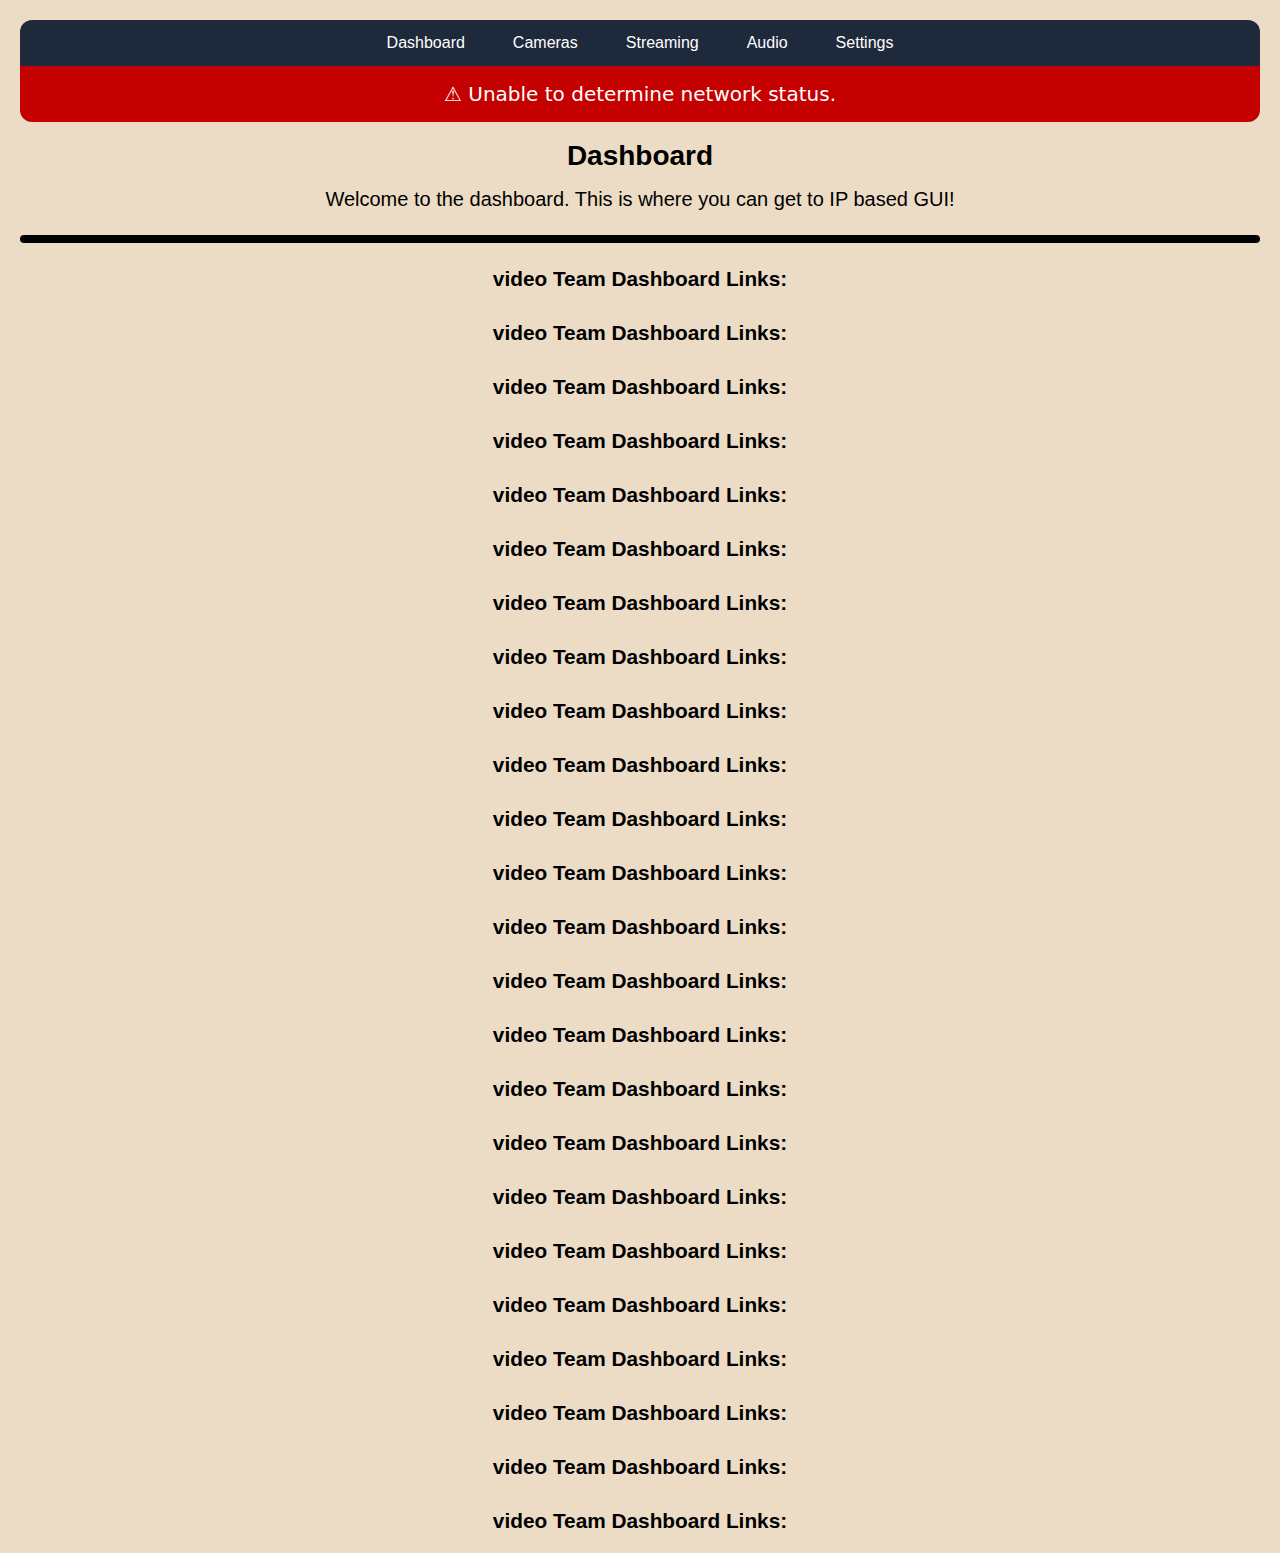
<file: index.html>
<!DOCTYPE html>
<html lang="en">
<head>
    <meta charset="UTF-8">
  <meta name="viewport" content="width=device-width, initial-scale=1.0">
  <title>Dashboard</title>  
  <link rel="stylesheet" href="styles/main.css">
  <link rel="stylesheet" href="styles/main2.css">
  <link rel="icon" type="image/png" href="media/PVMC-logo.png">
<body>
<nav class="navbar">
  <ul class="nav-links">
    <li><a href="index.html">Dashboard</a></li>
    <li><a href="#">Cameras</a></li>
    <li><a href="#">Streaming</a></li>
    <li><a href="#">Audio</a></li>
    <li><a href="#">Settings</a></li>
  </ul>
</nav>
  <!-- Status Banner -->
  <div id="network-banner" class="banner hidden"></div>

  <br>

  <!-- Your dashboard content -->
    <h1>Dashboard</h1>
    <p>Welcome to the dashboard. This is where you can get to IP based GUI!</p>
<hr>

<h2>video Team Dashboard Links:</h2>
<br>
<h2>video Team Dashboard Links:</h2>
<br>
<h2>video Team Dashboard Links:</h2>
<br>
<h2>video Team Dashboard Links:</h2>
<br>
<h2>video Team Dashboard Links:</h2>
<br>
<h2>video Team Dashboard Links:</h2>
<br>
<h2>video Team Dashboard Links:</h2>
<br>
<h2>video Team Dashboard Links:</h2>
<br>
<h2>video Team Dashboard Links:</h2>
<br>
<h2>video Team Dashboard Links:</h2>
<br>
<h2>video Team Dashboard Links:</h2>
<br>
<h2>video Team Dashboard Links:</h2>
<br>
<h2>video Team Dashboard Links:</h2>
<br>
<h2>video Team Dashboard Links:</h2>
<br>
<h2>video Team Dashboard Links:</h2>
<br>
<h2>video Team Dashboard Links:</h2>
<br>
<h2>video Team Dashboard Links:</h2>
<br>
<h2>video Team Dashboard Links:</h2>
<br>
<h2>video Team Dashboard Links:</h2>
<br>
<h2>video Team Dashboard Links:</h2>
<br>
<h2>video Team Dashboard Links:</h2>
<br>
<h2>video Team Dashboard Links:</h2>
<br>
<h2>video Team Dashboard Links:</h2>
<br>
<h2>video Team Dashboard Links:</h2>


<!--THIS IS FOR THE BACKEND SEREVR NETWORK CHECK-->
  <script src="scripts/campus-check.js"></script>
</body>
</html>
</file>
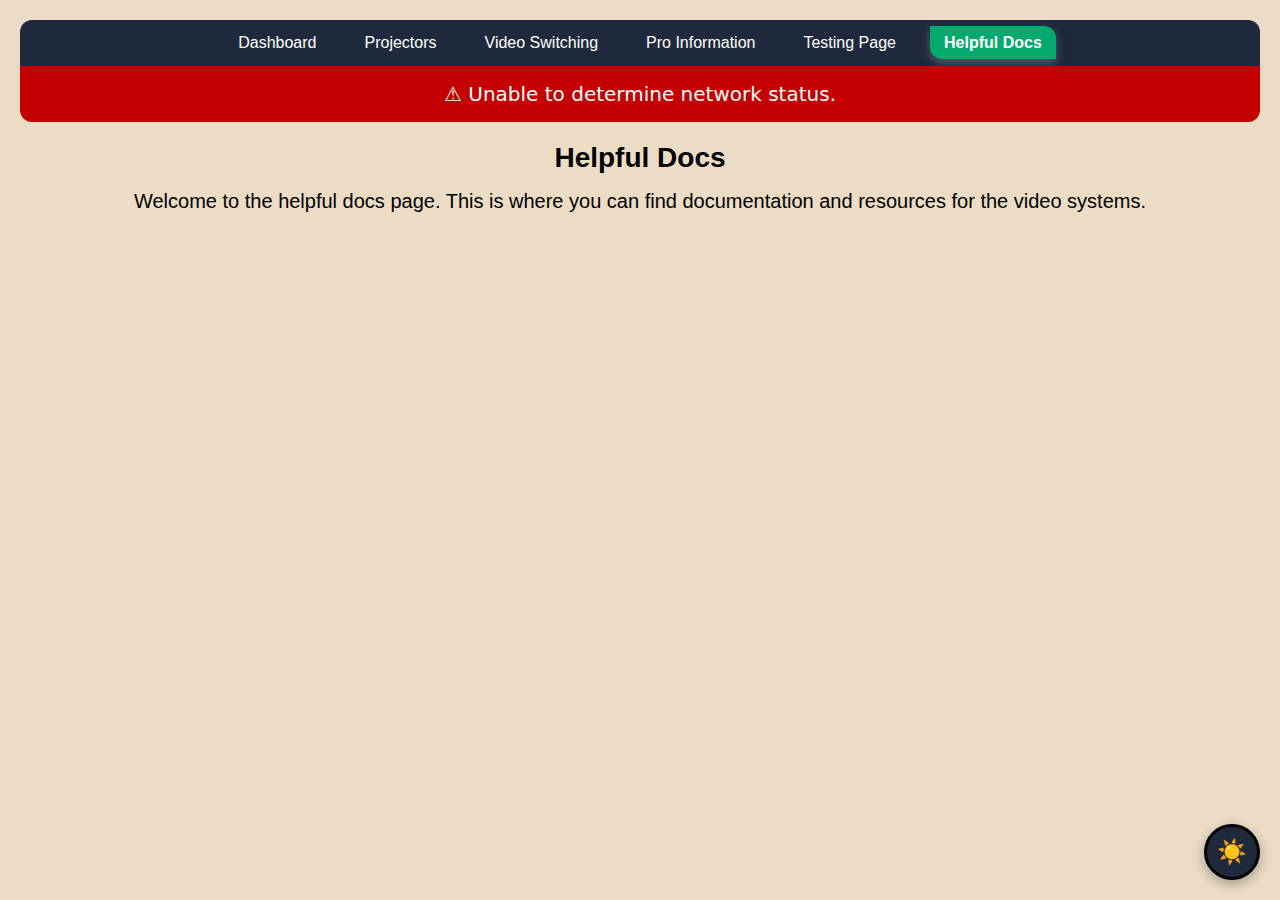
<file: doc.html>
<!DOCTYPE html>
<html lang="en">
<head>
  <meta charset="UTF-8">
  <meta name="viewport" content="width=device-width, initial-scale=1.0">
  <meta name="theme-color" content="#444">
  <title>PVMC Tech Dashboard: Helpful Docs</title>

  <!-- Styles -->
  <link rel="stylesheet" href="styles/main.css">
  <link rel="stylesheet" href="styles/main2.css">
  <link rel="stylesheet" href="styles/theme-switcher.css">

  <!-- Favicon -->
  <link rel="icon" type="image/png" href="media/PVMC-logo.png">
</head>

<body>

  <!-- Navigation -->
  <nav class="navbar">
    <ul class="nav-links">
      <li><a href="index.html">Dashboard</a></li>
      <li><a href="projectors.html">Projectors</a></li>
      <li><a href="video-switch.html">Video Switching</a></li>
      <li><a href="pro.html">Pro Information</a></li>
      <li><a href="testing.html">Testing Page</a></li>
      <li><a href="doc.html" class="active">Helpful Docs</a></li>
    </ul>
  </nav>

  <!-- Status Banner -->
  <div id="network-banner" class="banner hidden"></div>

  <!-- Main Content -->
  <main>
    <h1>Helpful Docs</h1>
    <p>Welcome to the helpful docs page. This is where you can find documentation and resources for the video systems.</p>
    </main>
    <script src="scripts/campus-check.js"></script>
    <script src="scripts/theme-switcher.js"></script>
</body>
</html>
</file>
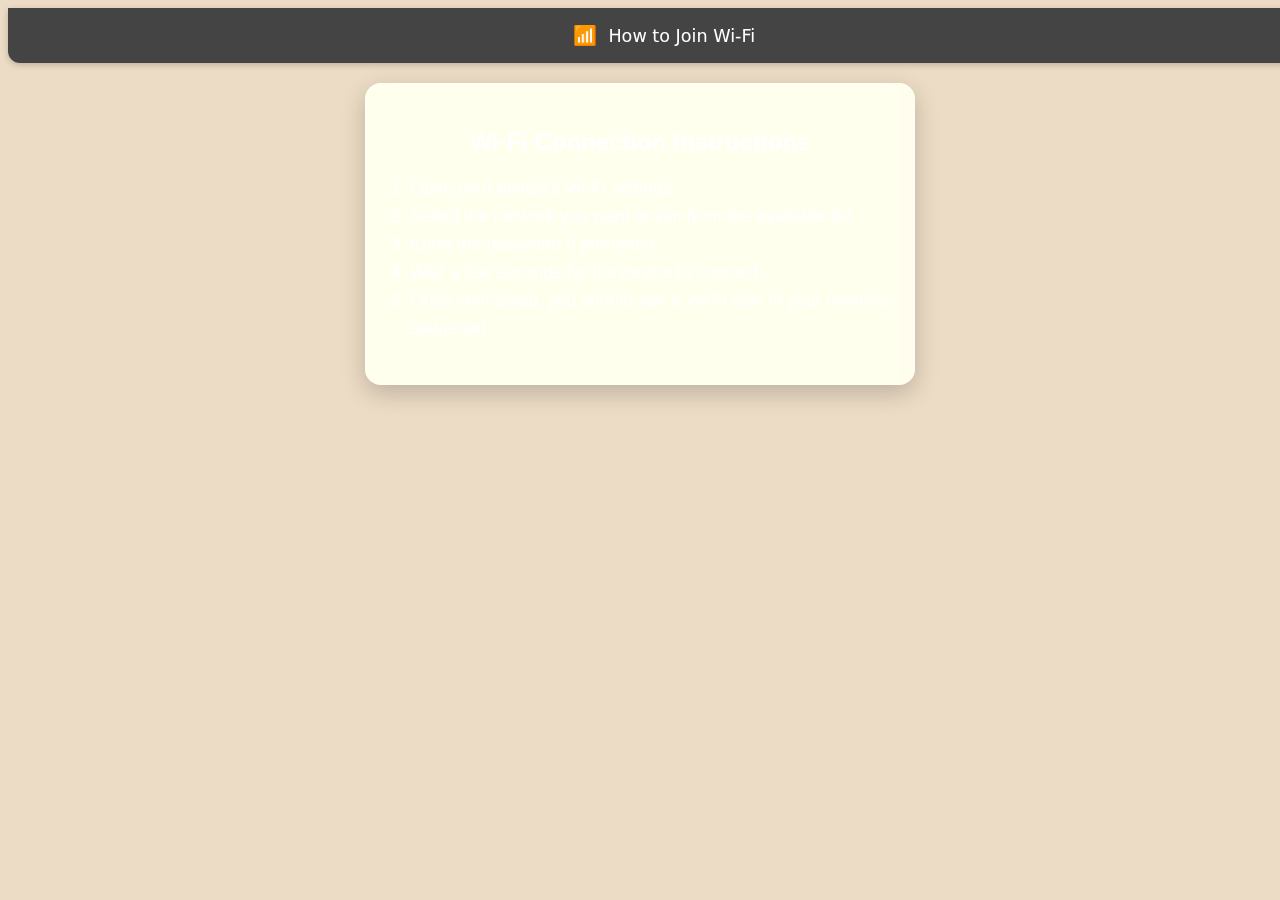
<file: help.html>
<!DOCTYPE html>
<html lang="en">
<head>
<meta charset="UTF-8">
<meta name="viewport" content="width=device-width, initial-scale=1.0">
<title>Wi-Fi Instructions</title>
<style>
/* Your existing CSS goes here */

/* Glass-style container for instructions */
.wifi-card {
  backdrop-filter: blur(12px) brightness(1.2);
  background-color: rgba(255, 255, 255, 0.15);
  border-radius: 16px;
  border: 1px solid rgba(255, 255, 255, 0.3);
  padding: 24px;
  max-width: 500px;
  margin: 20px auto;
  box-shadow: 0 8px 24px rgba(0,0,0,0.2);
  text-align: left;
  color: #fff;
  font-family: Arial, sans-serif;
}

.wifi-card h2 {
  margin-bottom: 16px;
  font-size: 1.5rem;
  text-align: center;
}

.wifi-card ol {
  padding-left: 20px;
  line-height: 1.6;
  font-size: 1.1rem;
}

body {
  background-color: #ecdcc5;
  font-family: Arial, sans-serif;
}

.banner {
  width: 100%;
  background-color: #444;
  color: white;
  font-family: system-ui, -apple-system, BlinkMacSystemFont, sans-serif;
  font-size: 1.1rem;
  text-align: center;
  position: sticky;
  top: 0;
  z-index: 1000;
  padding: calc(env(safe-area-inset-top) + 16px) 24px 16px;
  border-radius: 0 0 12px 12px;
  box-shadow: 0 2px 6px rgba(0, 0, 0, 0.2);
}

.banner .icon {
  font-size: 1.2rem;
  margin-right: 6px;
}

/* Mobile adjustments */
@media (max-width: 768px) {
  .wifi-card {
    margin: 12px;
    padding: 16px;
  }

  .wifi-card h2 {
    font-size: 1.3rem;
  }

  .wifi-card ol {
    font-size: 1rem;
  }
}
</style>
</head>
<body>

<div class="banner">
  <span class="icon">📶</span> How to Join Wi-Fi
</div>

<main>
  <div class="wifi-card">
    <h2>Wi-Fi Connection Instructions</h2>
    <ol>
      <li>Open your device's Wi-Fi settings.</li>
      <li>Select the network you want to join from the available list.</li>
      <li>Enter the password if prompted.</li>
      <li>Wait a few seconds for the device to connect.</li>
      <li>Once connected, you should see a Wi-Fi icon in your device’s status bar.</li>
    </ol>
  </div>
</main>

</body>
</html>
</file>
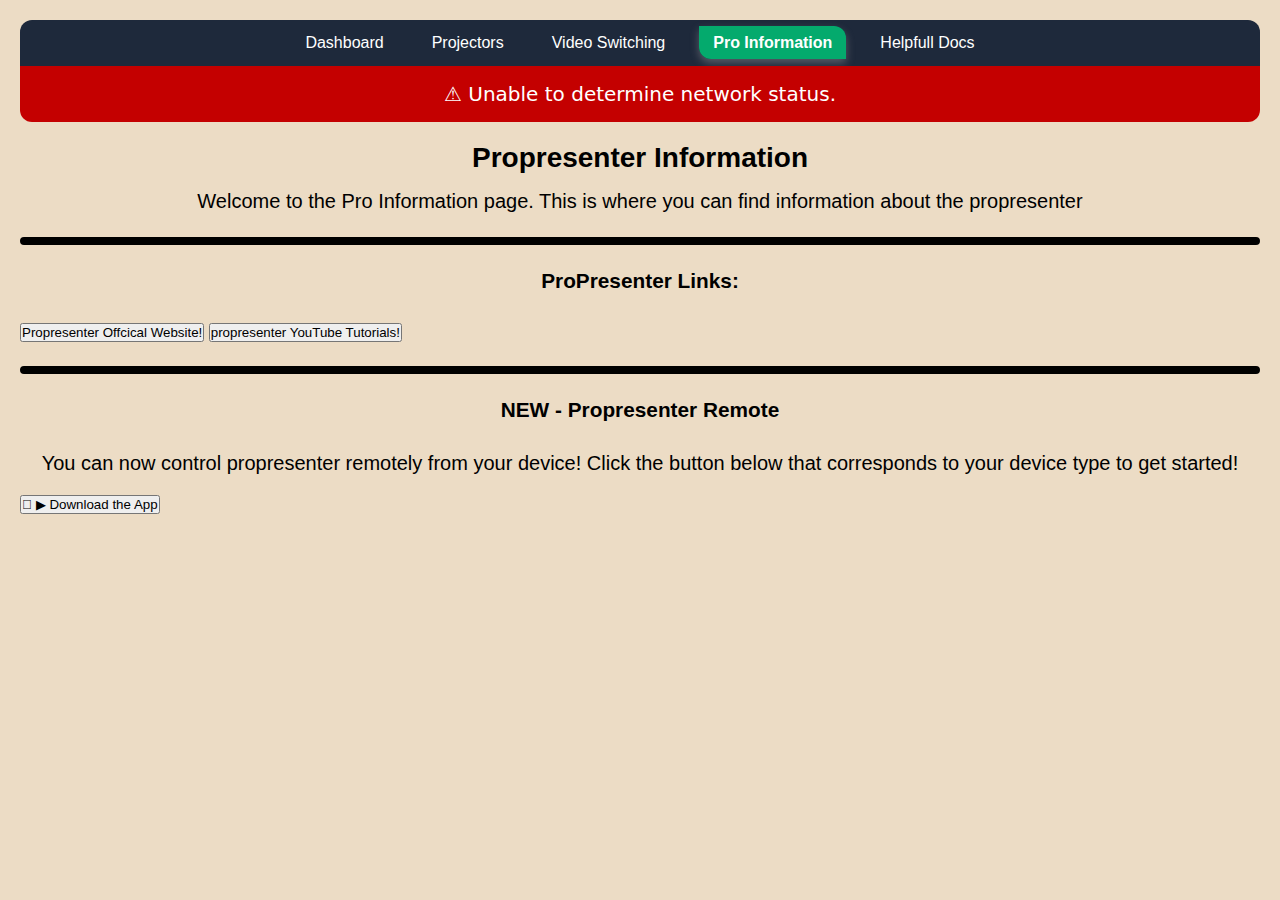
<file: pro.html>
<!DOCTYPE html>
<html lang="en">
<head>
  <meta charset="UTF-8">
  <meta name="viewport" content="width=device-width, initial-scale=1.0">
  <meta name="theme-color" content="#444">
  <title>PVMC Tech Dashboard: Pro Information</title>

  <!-- Styles -->
  <link rel="stylesheet" href="styles/main.css">
  <link rel="stylesheet" href="styles/main2.css">

  <!-- Favicon -->
  <link rel="icon" type="image/png" href="media/PVMC-logo.png">
</head>

<body>

  <!-- Navigation -->
  <nav class="navbar">
    <ul class="nav-links">
      <li><a href="index.html">Dashboard</a></li>
      <li><a href="projectors.html">Projectors</a></li>
      <li><a href="video-switch.html">Video Switching</a></li>
      <li><a href="pro.html" class="active">Pro Information</a></li>
      <li><a href="doc.html">Helpfull Docs</a></li>
    </ul>
  </nav>

  <!-- Status Banner -->
  <div id="network-banner" class="banner hidden"></div>

  <!-- Main Content -->
  <main>
    <h1>Propresenter Information</h1>
    <p>Welcome to the Pro Information page. This is where you can find information about the propresenter</p>
    <hr>
    <h2 class="dashboard-links"> ProPresenter Links:</h2>
    <br>
    <div class="dashboard-container">
    <button class="dashboard-button" onclick="window.open('https://www.renewedvision.com/propresenter', '_blank')">
  Propresenter Offcical Website!
</button>
<button class="dashboard-button" onclick="window.open('https://www.youtube.com/renewedvisionllc', '_blank')">
  propresenter YouTube Tutorials!
</button>
<hr>
    <h2 class="dashboard-links"> NEW - Propresenter Remote</h2> 
    <br>
    <p> You can now control propresenter remotely from your device! Click the button below that corresponds to your device type to get started!</p>
  <button class="dashboard-button smart-download" onclick="downloadApp()">
  <span class="store-icon apple"></span>
  <span class="store-icon google">▶</span>
  <span class="store-text">Download the App</span>
</button> 
  </main>
    <script src="scripts/campus-check.js"></script>
    <script src="scripts/phone-type-script.js"></script>
</body>
</html>
</file>
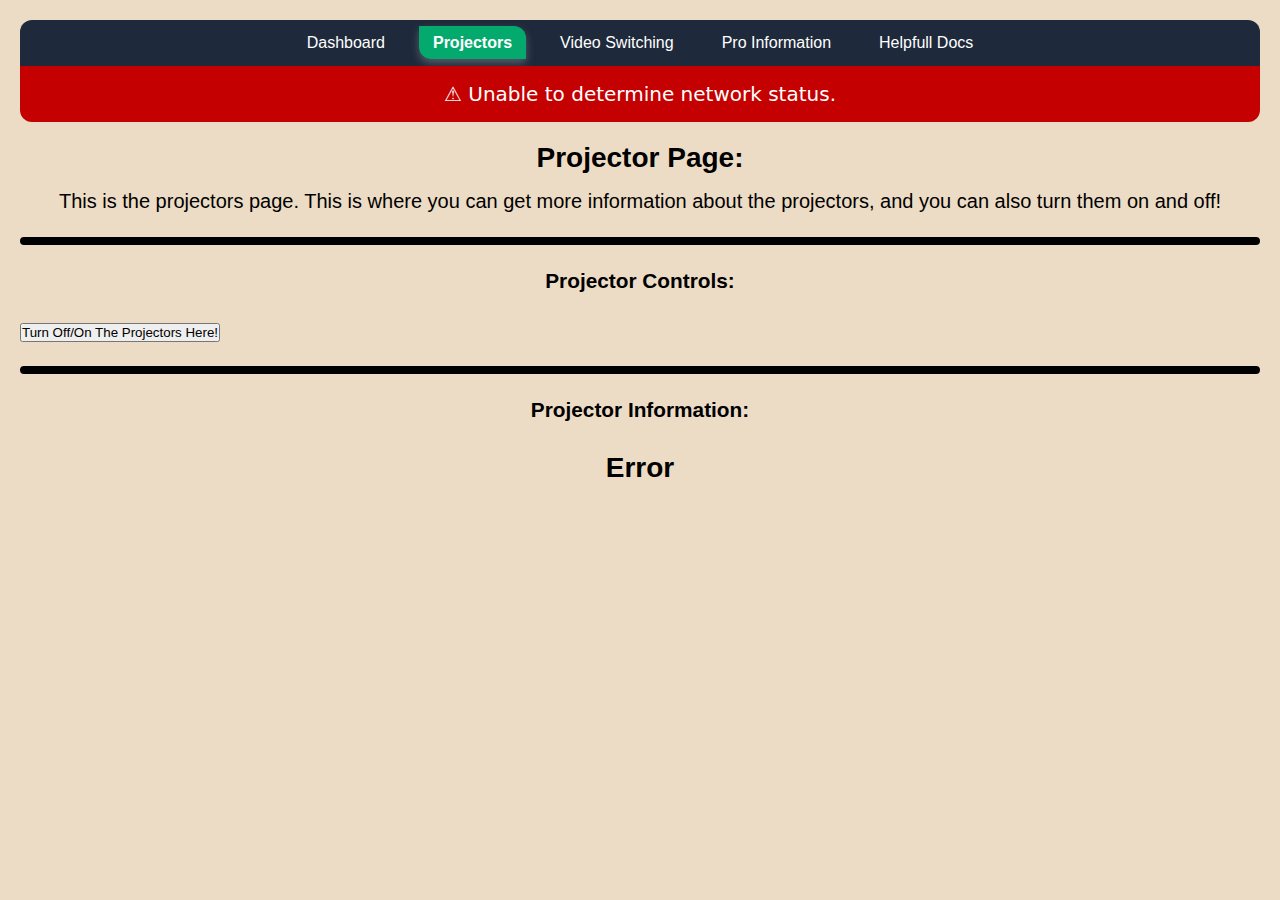
<file: projectors.html>
<!DOCTYPE html>
<html lang="en">
<head>
  <meta charset="UTF-8">
  <meta name="viewport" content="width=device-width, initial-scale=1.0">
  <meta name="theme-color" content="#444">
  <title>PVMC Tech Dashboard: Projectors</title>

  <!-- Styles -->
  <link rel="stylesheet" href="styles/main.css">
  <link rel="stylesheet" href="styles/main2.css">

  <!-- Favicon -->
  <link rel="icon" type="image/png" href="media/PVMC-logo.png">
</head>

<body>

  <!-- Navigation -->
  <nav class="navbar">
    <ul class="nav-links">
      <li><a href="index.html">Dashboard</a></li>
      <li><a href="projectors.html" class="active">Projectors</a></li>
      <li><a href="video-switch.html">Video Switching</a></li>
      <li><a href="pro.html">Pro Information</a></li>
      <li><a href="doc.html">Helpfull Docs</a></li>
    </ul>
  </nav>

  <!-- Status Banner -->
  <div id="network-banner" class="banner hidden"></div>

  <!-- Main Content -->
  <main>
    <h1>Projector Page:</h1>
    <p>This is the projectors page. This is where you can get more information about the projectors, and you can also turn them on and off!</p>
    <hr>
    <h2 class="dashboard-links"> Projector Controls:</h2>
    <br>
    <button class="dashboard-button" onclick="window.open('http://192.168.20.126:8002/emulator/7MyZQ0NQ5agSM_AezpJiq', '_blank')">
  Turn Off/On The Projectors Here!
</button>
<hr>
    <h2 class="dashboard-links"> Projector Information:</h2>
    <br>
    <h1 id="lamp1Hrs">Loading...</h1>

<script>
async function loadCompanionData() {
  try {
    const response = await fetch("http://192.168.20.126:8002/variables");
    const data = await response.json();

    // Update the element with your variable
    document.getElementById("lamp1Hrs").innerText =
      data["SL_Projector:lamp1Hrs"] || "No Data";
  } catch (error) {
    console.error("Error fetching Companion data:", error);
    document.getElementById("lamp1Hrs").innerText = "Error";
  }
}

// Update every second
setInterval(loadCompanionData, 1000);
loadCompanionData();
</script>
  </main>
</body>
</html>
  <!-- SCRIPT'S GO HERE -->
<script src="scripts/campus-check.js"></script>

<!-- DO NOT DELETE THESE SCRIPTS, THEY ARE FOR PROJECTOR STATUS CHECKS 

<script src="scripts/sl-projector-check.js"></script>
<script src="scripts/cs-projector-check.js"></script>
<script src="scripts/sr-projector-check.js"></script> -->
</file>
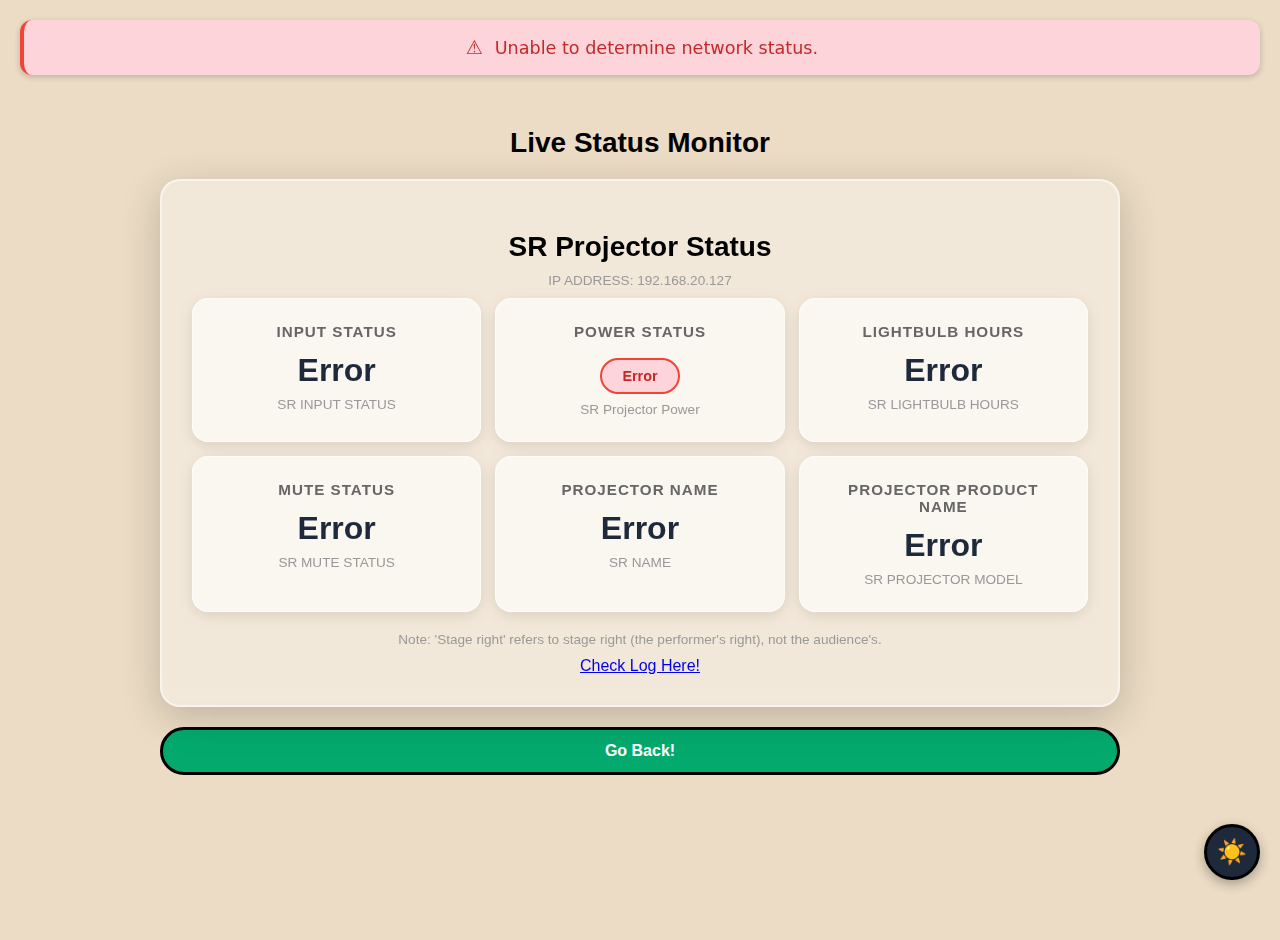
<file: testing.html>
<!DOCTYPE html>
<html lang="en">
<head>
    <meta charset="UTF-8">
    <meta name="viewport" content="width=device-width, initial-scale=1.0">
    <title>Church Dashboard - Testing Page</title>
    
    <!-- Stylesheets -->
    <link rel="stylesheet" href="styles/theme-switcher.css">
    <link rel="stylesheet" href="styles/testing.css">
    
    <!-- Favicon -->
    <link rel="icon" type="image/png" href="media/PVMC-logo.png">
</head>
<body>
    

        <!-- 3. CAMPUS/NETWORK BANNER (red - controlled by campus-check.js) -->
    <div id="network-banner" class="banner2 hidden"></div>
        <!-- Main Content -->
        <div class="container">
            <h1>Live Status Monitor</h1>

            <div class="dashboard-wrapper">
    <h1 style="width: 100%; text-align: center; margin-bottom: 10px;">
        SR Projector Status
    </h1>
    <p class="card-label" style="margin-bottom: 10px;">IP ADDRESS: 192.168.20.127</p>
    <div class="dashboard-container">
        
        <div class="card">
            <div class="card-title">INPUT STATUS</div>
            <div class="card-value" id="projectorInput">--</div>
            <div class="card-label">SR INPUT STATUS</div>
        </div>
        
        <div class="card">
            <div class="card-title">Power Status</div>
            <div class="card-value">
                <span class="status disconnected" id="powerStatus">OFF</span>
            </div>
            <div class="card-label">SR Projector Power</div>
        </div>
        
        <div class="card">
            <div class="card-title">LIGHTBULB HOURS</div>
            <div class="card-value" id="lamp1Hrs">--</div>
            <div class="card-label">SR LIGHTBULB HOURS</div>
        </div>

        <div class="card">
            <div class="card-title">MUTE STATUS</div>
            <div class="card-value" id="muteState">--</div>
            <div class="card-label">SR MUTE STATUS</div>
        </div>
        
        <div class="card">
            <div class="card-title">PROJECTOR NAME</div>
            <div class="card-value" id="projectorName">--</div>
            <div class="card-label">SR NAME</div>
        </div>
        
        <div class="card">
            <div class="card-title">PROJECTOR PRODUCT NAME</div>
            <div class="card-value" id="projectorModel">--</div>
            <div class="card-label">SR PROJECTOR MODEL</div>
        </div>
    </div>
    <p class="card-label" style="padding-top: 20px;">Note: 'Stage right' refers to stage right (the performer's right), not the audience's.</p>
<a href="404.html" style="display: block; text-align: center; padding-top: 10px;">
  Check Log Here!
</a>
</div>

            

<button class="dashboard-button" onclick="window.location.href='projectors.html'">
  Go Back!
</button>
        </div>
    </div>

    <!-- Scripts -->
    <script src="scripts/testing.js"></script>
    <script src="scripts/campus-check2.js"></script>
    <script src="scripts/theme-switcher.js"></script>
    <script src="scripts/projectors/sr-projector.js"></script>
</body>
</html>
</file>
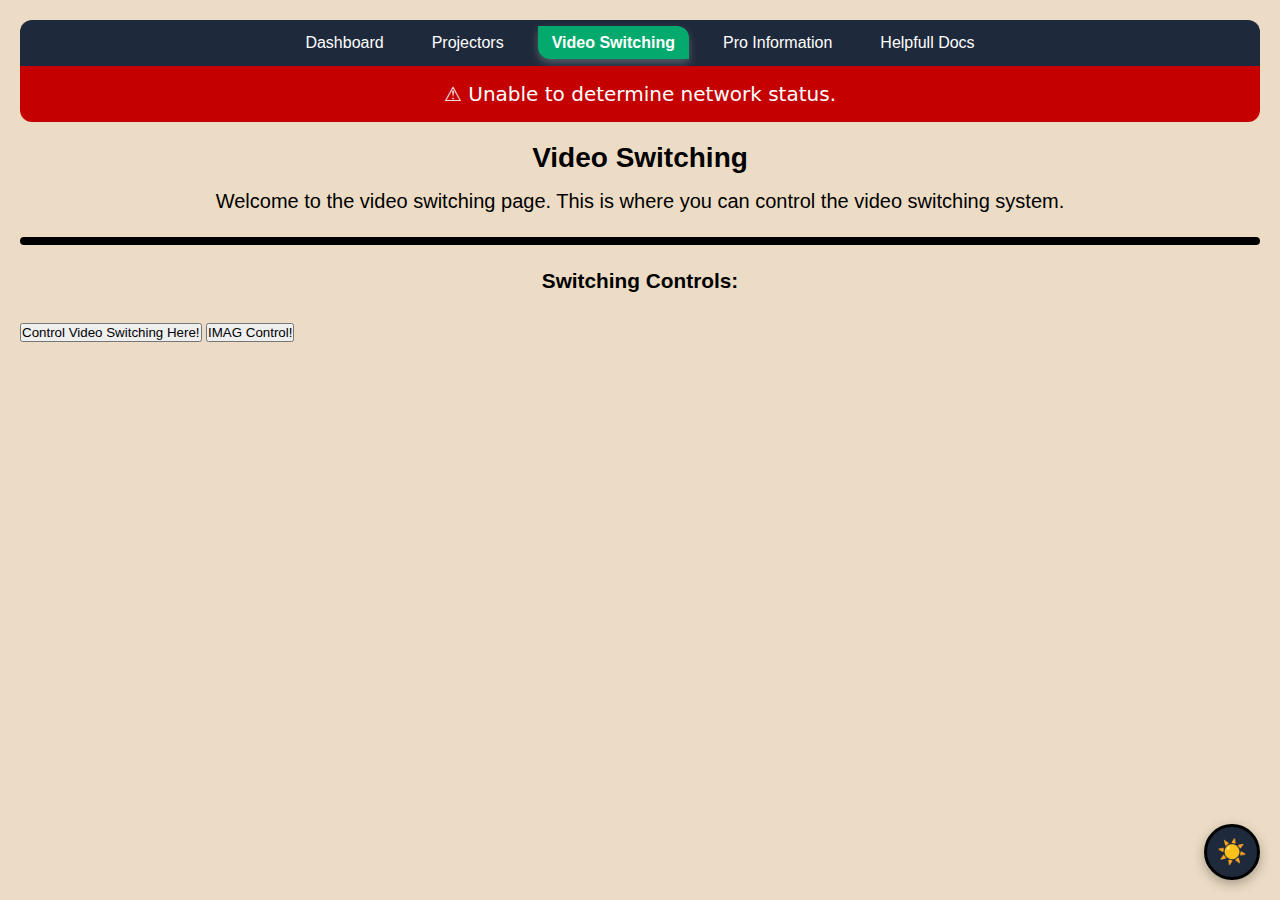
<file: video-switch.html>
<!DOCTYPE html>
<html lang="en">
<head>
  <meta charset="UTF-8">
  <meta name="viewport" content="width=device-width, initial-scale=1.0">
  <meta name="theme-color" content="#444">
  <title>PVMC Tech Dashboard: Video Switching</title>

  <!-- Styles -->
  <link rel="stylesheet" href="styles/main.css">
  <link rel="stylesheet" href="styles/main2.css">
  <link rel="stylesheet" href="styles/theme-switcher.css">

  <!-- Favicon -->
  <link rel="icon" type="image/png" href="media/PVMC-logo.png">
</head>

<body>

  <!-- Navigation -->
  <nav class="navbar">
    <ul class="nav-links">
      <li><a href="index.html">Dashboard</a></li>
      <li><a href="projectors.html">Projectors</a></li>
      <li><a href="video-switch.html" class="active">Video Switching</a></li>
      <li><a href="pro.html">Pro Information</a></li>
      <li><a href="doc.html">Helpfull Docs</a></li>
    </ul>
  </nav>

  <!-- Status Banner -->
  <div id="network-banner" class="banner hidden"></div>

  <!-- Main Content -->
  <main>
    <h1>Video Switching</h1>
    <p>Welcome to the video switching page. This is where you can control the video switching system.</p>
<hr>
    <h2 class="dashboard-links">Switching Controls:</h2>
    <br>
    <div class="dashboard-container">
    <button class="dashboard-button" onclick="window.open('http://192.168.20.100:8000/emulator/A6EsFVZ8eb6ti0HoheNQW', '_blank')">
  Control Video Switching Here!
</button>

<button class="dashboard-button" onclick="window.open('http://192.168.20.126:8002/emulator/Rt3GN3wv2mGBe_IXDtWir', '_blank')">
  IMAG Control!
</button>
    </main>
    <script src="scripts/campus-check.js"></script>
    <script src="scripts/theme-switcher.js"></script>
</body>
</html>
</file>
<file: styles/main.css>
.banner {
  box-sizing: border-box;
  width: 100%;
  padding: 16px 24px;
  border-top-left-radius: 0;    
  border-top-right-radius: 0;   
  border-bottom-left-radius: 12px;  
  border-bottom-right-radius: 12px; 
  font-family: system-ui, -apple-system, BlinkMacSystemFont, sans-serif;
  font-size: 20px;
  position: sticky;
  top: 0;
  z-index: 1000;
  text-align: center;
}

.banner.red {
  background-color: #c40000;
  color: white;
}

.banner.green {
  background-color: #0f7b0f;
  color: white;
}

.banner.hidden {
  display: none;
}

.banner .icon {
  font-size: 20px;
}

/* styles for phone screens */

@media (max-width: 600px) {
  .banner {
    gap: 10px;
  }
}

@media (max-width: 600px) {
  .banner {
    flex-direction: row;
    align-items: flex-start;
    font-size: 14px;
    padding: 12px 16px;
    border-radius: 10px;
  }

  .banner .icon {
    margin-top: 2px;
    font-size: 18px;
  }

  .banner {
    line-height: 1.4;
  }
}
</file>
<file: styles/theme-switcher.css>
/* ==================== THEME SWITCHER UI ==================== */
.theme-switcher {
  position: fixed;
  bottom: 20px;
  right: 20px;
  z-index: 2000;
}

.theme-toggle {
  width: 56px;
  height: 56px;
  border-radius: 50%;
  background-color: #1e293b;
  color: white;
  border: 3px solid #000;
  font-size: 1.5rem;
  cursor: pointer;
  box-shadow: 0 4px 12px rgba(0, 0, 0, 0.3);
  transition: all 0.3s ease;
  display: flex;
  align-items: center;
  justify-content: center;
}

.theme-toggle:hover {
  transform: scale(1.1);
  background-color: #334155;
}

.theme-toggle:active {
  transform: scale(0.95);
}

.theme-menu {
  position: absolute;
  bottom: 70px;
  right: 0;
  background: white;
  border: 3px solid #000;
  border-radius: 12px;
  padding: 8px;
  min-width: 200px;
  box-shadow: 0 8px 24px rgba(0, 0, 0, 0.3);
  transition: opacity 0.2s, transform 0.2s;
}

.theme-menu.hidden {
  opacity: 0;
  pointer-events: none;
  transform: translateY(10px);
}

.theme-option {
  width: 100%;
  padding: 12px 16px;
  border: none;
  background: transparent;
  cursor: pointer;
  display: flex;
  align-items: center;
  gap: 12px;
  border-radius: 8px;
  transition: background 0.2s;
  font-size: 1rem;
}

.theme-option:hover {
  background: #f1f5f9;
}

.theme-option-icon {
  font-size: 1.3rem;
}

.theme-option-name {
  font-weight: 500;
}

/* ==================== DARK MODE ==================== */
body.theme-dark {
  background-color: #0f172a;
  color: #e2e8f0;
}

body.theme-dark .navbar {
  background-color: #1e293b;
  border: 2px solid #334155;
}

body.theme-dark .nav-links a {
  color: #e2e8f0;
}

body.theme-dark .nav-links a:hover {
  background-color: #475569;
}

body.theme-dark .nav-links a.active {
  background-color: #06b77a;
}

body.theme-dark h1,
body.theme-dark h2,
body.theme-dark p {
  color: #f1f5f9;
}

body.theme-dark hr {
  border-color: #475569;
}

body.theme-dark .dashboard-button {
  background-color: #06b77a;
  border-color: #334155;
}

body.theme-dark .dashboard-button:hover {
  background-color: #059669;
}

body.theme-dark .banner {
  background-color: #1e293b;
  border: 2px solid #334155;
}

body.theme-dark .banner.red {
  background-color: #7f1d1d;
  border-left-color: #dc2626;
  color: #fca5a5;
}

body.theme-dark .banner.green {
  background-color: #14532d;
  color: #86efac;
}

body.theme-dark .theme-menu {
  background: #1e293b;
  border-color: #334155;
  color: #e2e8f0;
}

body.theme-dark .theme-option {
  color: #e2e8f0;
}

body.theme-dark .theme-option:hover {
  background: #334155;
}

body.theme-dark .theme-toggle {
  background-color: #334155;
}

body.theme-dark .theme-toggle:hover {
  background-color: #475569;
}

/* ==================== HIGH CONTRAST MODE ==================== 
body.theme-highContrast {
  background-color: #ffffff;
  color: #000000;
}

body.theme-highContrast .navbar {
  background-color: #000000;
  border: 4px solid #000000;
}

body.theme-highContrast .nav-links a {
  color: #ffffff;
  border: 2px solid transparent;
}

body.theme-highContrast .nav-links a:hover {
  background-color: #333333;
  border: 2px solid #ffffff;
}

body.theme-highContrast .nav-links a.active {
  background-color: #ffff00;
  color: #000000;
  border: 3px solid #000000;
  font-weight: bold;
}

body.theme-highContrast h1,
body.theme-highContrast h2,
body.theme-highContrast p {
  color: #000000;
  font-weight: 600;
}

body.theme-highContrast hr {
  border: 5px solid #000000;
}

body.theme-highContrast .dashboard-button {
  background-color: #000000;
  color: #ffffff;
  border: 4px solid #000000;
  font-weight: bold;
}

body.theme-highContrast .dashboard-button:hover {
  background-color: #ffff00;
  color: #000000;
  border: 4px solid #000000;
}

body.theme-highContrast .banner {
  background-color: #000000;
  color: #ffffff;
  border: 4px solid #000000;
}

body.theme-highContrast .banner.red {
  background-color: #ffffff;
  border: 4px solid #ff0000;
  color: #000000;
}

body.theme-highContrast .banner.green {
  background-color: #00ff00;
  color: #000000;
  border: 4px solid #000000;
}

body.theme-highContrast .theme-menu {
  background: #ffffff;
  border: 4px solid #000000;
  color: #000000;
}

body.theme-highContrast .theme-option {
  border: 2px solid transparent;
}

body.theme-highContrast .theme-option:hover {
  background: #ffff00;
  border: 2px solid #000000;
}

body.theme-highContrast .theme-toggle {
  background-color: #000000;
  border: 4px solid #000000;
} */

/* ==================== SERVICE MODE ==================== */
body.theme-service {
  background-color: #1a1a1a;
  color: #ffffff;
}

body.theme-service .navbar {
  background-color: #2d2d2d;
  border: none;
  box-shadow: 0 2px 8px rgba(0, 0, 0, 0.5);
}

body.theme-service .nav-links a {
  color: #ffffff;
  font-size: 1.1rem;
  padding: 12px 18px;
}

body.theme-service .nav-links a:hover {
  background-color: #3d3d3d;
}

body.theme-service .nav-links a.active {
  background-color: #04AA6D;
  font-weight: bold;
}

body.theme-service h1 {
  font-size: 2.2rem;
  color: #04AA6D;
  text-shadow: 0 2px 4px rgba(0, 0, 0, 0.5);
}

body.theme-service h2 {
  font-size: 1.6rem;
  color: #ffffff;
}

body.theme-service p {
  font-size: 1.3rem;
  color: #cccccc;
}

body.theme-service hr {
  border-color: #3d3d3d;
}

body.theme-service .dashboard-button {
  background-color: #04AA6D;
  color: #ffffff;
  border: none;
  font-size: 1.2rem;
  padding: 18px 24px;
  box-shadow: 0 4px 12px rgba(4, 170, 109, 0.4);
}

body.theme-service .dashboard-button:hover {
  background-color: #059669;
  transform: scale(1.02);
  box-shadow: 0 6px 16px rgba(4, 170, 109, 0.6);
}

body.theme-service .banner {
  background-color: #2d2d2d;
  font-size: 1.3rem;
}

body.theme-service .banner.red {
  background-color: #991b1b;
  border-left-color: #dc2626;
  color: #fca5a5;
}

body.theme-service .banner.green {
  background-color: #065f46;
  color: #86efac;
}

body.theme-service .theme-menu {
  background: #2d2d2d;
  border-color: #3d3d3d;
  color: #ffffff;
}

body.theme-service .theme-option {
  color: #ffffff;
}

body.theme-service .theme-option:hover {
  background: #3d3d3d;
}

body.theme-service .theme-toggle {
  background-color: #2d2d2d;
  border-color: #3d3d3d;
}

/* ==================== MOBILE ADJUSTMENTS ==================== */
@media (max-width: 768px) {
  .theme-switcher {
    bottom: 16px;
    right: 16px;
  }

  .theme-toggle {
    width: 50px;
    height: 50px;
    font-size: 1.3rem;
  }

  .theme-menu {
    min-width: 180px;
    bottom: 60px;
  }

  .theme-option {
    padding: 10px 14px;
    font-size: 0.95rem;
  }
}
</file>
<file: styles/main2.css>
/* Base reset */
* {
  margin: 0;
  padding: 0;
  box-sizing: border-box;
}

/* Root font sizing */
html {
  font-size: 16px;
}

/* Page body */
body {
  background-color: #ecdcc5;
  font-family: Arial, sans-serif;
  margin: 20px;
}

/* Navbar */
.navbar {
  display: flex;
  justify-content: center;
  background-color: #1e293b;
  padding: 14px 24px;
  border-radius: 12px 12px 0 0;
}

.nav-links {
  list-style: none;
  display: flex;
  gap: 20px;
  flex-wrap: wrap;
  justify-content: center;
}

.nav-links a {
  color: white;
  text-decoration: none;
  padding: 8px 14px;
  border-radius: 6px;
  font-size: 1rem;
  transition: background 0.3s;
}

.nav-links a:hover {
  background-color: #334155;
  border-top-left-radius: 12px;
  border-top-right-radius: 0px;
  border-bottom-left-radius: 0px;
  border-bottom-right-radius: 12px;
}

.nav-links a.active {
  background-color: #04AA6D;
  border-top-left-radius: 0px;
  border-top-right-radius: 12px;
  border-bottom-left-radius: 12px;
  border-bottom-right-radius: 0px;
  color: white;
  font-weight: 600;
  box-shadow: 0 4px 8px rgba(174, 169, 169, 0.401);
}

/* Main content */
main {
  margin-top: 20px;
}

/* Typography */
h1 {
  font-size: 1.75rem;
  text-align: center;
  margin-bottom: 16px;
}

h2 {
  font-size: 1.3rem;
  text-align: center;
  margin-bottom: 12px;
}

p {
  font-size: 1.25rem;
  text-align: center;
  margin-bottom: 20px;
}

/* Divider */
hr {
  margin: 24px 0;
  border: 4px solid #000;
  border-radius: 4px;
}

/* Mobile adjustments */
@media (max-width: 768px) {
  body {
    margin: 12px;
  }

  h1 {
    font-size: 1.5rem;
  }

  p {
    font-size: 1.1rem;
  }
}
</file>
<file: styles/testing.css>
/* ==================== BASE RESET ==================== */
* {
    margin: 0;
    padding: 0;
    box-sizing: border-box;
}

html {
    font-size: 16px;
}

body {
    background-color: #ecdcc5;
    font-family: Arial, sans-serif;
    margin: 20px;
    min-height: 100vh;
}

/* ==================== BANNER 1 STYLES (Companion Connection) ==================== */
.banner1 {
    width: 100%;
    background-color: #444;
    color: white;
    font-family: system-ui, -apple-system, BlinkMacSystemFont, sans-serif;
    font-size: 1.1rem;
    text-align: center;
    position: sticky;
    top: 0;
    z-index: 1000;
    /* Proper spacing including iOS notch */
    padding: calc(env(safe-area-inset-top) + 16px) 24px 16px;
    /* Bottom-only rounding */
    border-radius: 0 0 12px 12px;
    box-shadow: 0 2px 6px rgba(0, 0, 0, 0.2);
    margin-bottom: 12px;
}

.banner1.red {
    background-color: #fcd4da;
    border-left: 4px solid #f44336;
    color: #c62828;
}

.banner1.green {
    background-color: #0f7b0f;
}

.banner1.hidden {
    display: none;
}

.banner1 .icon {
    font-size: 1.2rem;
    margin-right: 6px;
}

/* ==================== NAVBAR STYLES ==================== */
.navbar {
    display: flex;
    justify-content: center;
    background-color: #1e293b;
    padding: 14px 24px;
    border-radius: 12px 12px 0 0;
}

.nav-links {
    list-style: none;
    display: flex;
    gap: 20px;
    flex-wrap: wrap;
    justify-content: center;
}

.nav-links a {
    color: white;
    text-decoration: none;
    padding: 8px 14px;
    border-radius: 6px;
    font-size: 1rem;
    transition: background 0.3s;
}

.nav-links a:hover {
    background-color: #334155;
    border-top-left-radius: 12px;
    border-top-right-radius: 0px;
    border-bottom-left-radius: 0px;
    border-bottom-right-radius: 12px;
}

.nav-links a.active {
    background-color: #04AA6D;
    border-top-left-radius: 0px;
    border-top-right-radius: 12px;
    border-bottom-left-radius: 12px;
    border-bottom-right-radius: 0px;
    color: white;
    font-weight: 600;
    box-shadow: 0 4px 8px rgba(174, 169, 169, 0.401);
}

/* ==================== BANNER 2 STYLES (Campus Check) ==================== */
.banner2 {
    width: 100%;
    background-color: #444;
    color: white;
    font-family: system-ui, -apple-system, BlinkMacSystemFont, sans-serif;
    font-size: 1.1rem;
    text-align: center;
    position: sticky;
    top: 0;
    z-index: 1000;
    /* Proper spacing including iOS notch */
    padding: calc(env(safe-area-inset-top) + 16px) 24px 16px;
    /* Bottom-only rounding */
    border-radius: 12px 12px 12px 12px;
    box-shadow: 0 2px 6px rgba(0, 0, 0, 0.2);
    margin-bottom: 12px;
}

.banner2.red {
    background-color: #fcd4da;
    border-left: 4px solid #f44336;
    color: #c62828;
    border-radius: 12px 12px 12px 12px;
}

.banner2.green {
    background-color: #0f7b0f;
    border-radius: 12px 12px 12px 12px;
}

.banner2.hidden {
    display: none;
    border-radius: 12px 12px 12px 12px;
}

.banner2 .icon {
    font-size: 1.2rem;
    margin-right: 6px;
}

/* ==================== CONTAINER ==================== */
.container {
    max-width: 1000px;
    margin: 0 auto;
    padding: 20px;
}

/* ==================== TYPOGRAPHY ==================== */
h1 {
    font-size: 1.75rem;
    text-align: center;
    margin-bottom: 16px;
    margin-top: 20px;
}

h2 {
    font-size: 1.3rem;
    text-align: center;
    margin-bottom: 12px;
}

/* ==================== DIVIDERS ==================== */
.hr-pro {
    border: none;
    height: 3px;
    background-image: repeating-linear-gradient(
        to right,
        #000 0,
        #000 20px,
        transparent 20px,
        transparent 35px
    );
    margin: 20px 0;
}

hr {
    margin: 24px 0;
    border: 4px solid #000;
    border-radius: 4px;
}

/* ==================== DASHBOARD GRID ==================== */
.dashboard-wrapper {
    background: rgba(255, 255, 255, 0.35);
    backdrop-filter: blur(12px);
    -webkit-backdrop-filter: blur(12px);
    border-radius: 20px;
    padding: 30px;
    box-shadow: 0 10px 40px rgba(0, 0, 0, 0.2);
    border: 2px solid rgba(255, 255, 255, 0.5);
    margin-top: 20px;
    transition: transform 0.3s ease;
}

.dashboard-wrapper:hover {
    transform: translateY(-3px);
    box-shadow: 0 15px 50px rgba(0, 0, 0, 0.25);
}

.dashboard-container {
    display: grid;
    grid-template-columns: repeat(auto-fit, minmax(280px, 1fr));
    gap: 14px;
}

/* ==================== CARD STYLING ==================== */
.card {
    background: rgba(255, 255, 255, 0.4);
    backdrop-filter: blur(8px);
    -webkit-backdrop-filter: blur(8px);
    border-radius: 16px;
    padding: 24px;
    box-shadow: 0 4px 15px rgba(0, 0, 0, 0.1);
    border: 1.5px solid rgba(255, 255, 255, 0.6);
    transition: transform 0.3s ease;
}

.card:hover {
    transform: translateY(-2px);
    box-shadow: 0 6px 20px rgba(0, 0, 0, 0.15);
}

.card-title {
    font-size: 0.95rem;
    color: #666;
    margin-bottom: 12px;
    text-transform: uppercase;
    letter-spacing: 1px;
    font-weight: 600;
    text-align: center;
}

.card-value {
    font-size: 2rem;
    font-weight: bold;
    color: #1e293b;
    margin-bottom: 8px;
    text-align: center;
}

.card-label {
    font-size: 0.85rem;
    color: #999;
    text-align: center;
}

/* ==================== STATUS BADGE ==================== */
.status {
    display: inline-block;
    padding: 8px 20px;
    border-radius: 20px;
    font-size: 0.9rem;
    font-weight: bold;
}

.status.connected {
    background: #0f7b0f;
    color: white;
}

.status.disconnected {
    background: #fcd4da;
    border: 2px solid #f44336;
    color: #c62828;
}

/* ==================== BUTTONS ==================== */
.dashboard-button {
    background-color: #04AA6D;
    color: white;
    padding: 12px 20px;
    border-radius: 123px;
    border: 3.5px solid #000;
    font-size: 1rem;
    cursor: pointer;
    transition: background-color 0.3s ease;
    text-align: center;
    width: 100%;
    margin: 20px 0;
    font-weight: bold;
}

.dashboard-button:hover {
    background-color: #03915f;
}

/* ==================== LAST UPDATE ==================== */
.last-update {
    text-align: center;
    color: #666;
    margin-top: 16px;
    font-size: 0.9rem;
}

/* ==================== MOBILE ADJUSTMENTS ==================== */
@media (max-width: 768px) {
    body {
        margin: 12px;
    }

    .container {
        padding: 12px;
    }

    h1 {
        font-size: 1.5rem;
    }

    .banner1,
    .banner2 {
        font-size: 1rem;
        padding: 14px 16px;
    }

    .card-value {
        font-size: 1.5rem;
    }
}

/* Additional mobile tuning for banners */
@media (max-width: 600px) {
    .banner1,
    .banner2 {
        font-size: 1rem;
        padding: 14px 16px;
    }
}
</file>
